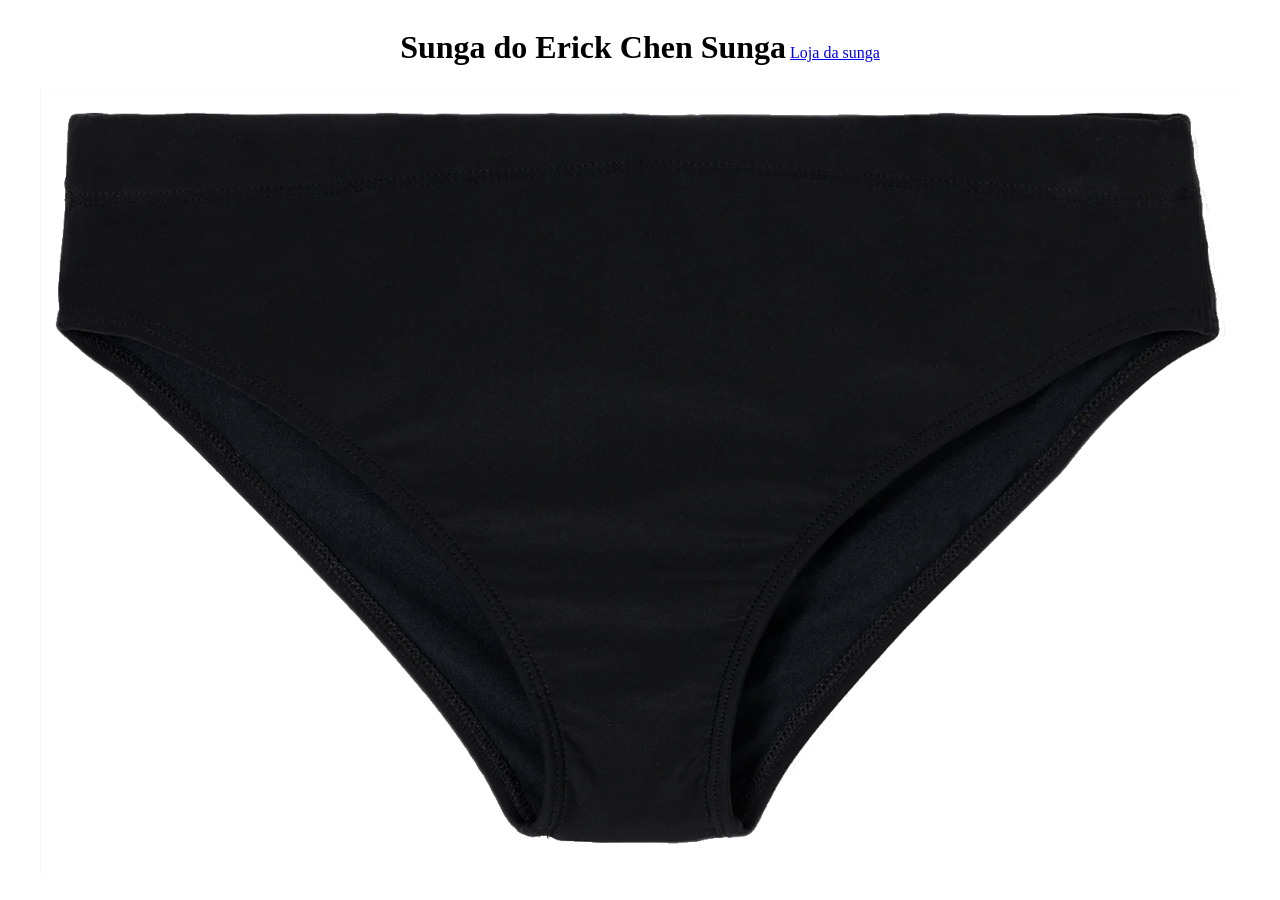
<file: index.html>
<!DOCTYPE html>
<html lang="pt-BR">
<head>
    <meta charset="UTF-8">
    <meta name="viewport" content="width=device-width, initial-scale=1.0">
    <title>Sungas Del Erick</title>
</head>
<center>
    <body>
        <h1 style="display: inline-block;">Sunga do Erick Chen Sunga</h1>
        <a href="loja-da-sunga.html">Loja da sunga</a>
        
    
        <a href="galeria-da-sunga.html">
            <picture>
                <source media="(min-width: 1650px)" srcset="imagens/sunga-max.png">
                <source media="(min-width: 1250px)" srcset="imagens/sunga-1200.png">
                <source media="(min-width: 850px)" srcset="imagens/sunga-800.png">
                <source media="(min-width: 450px)" srcset="imagens/sunga-400.png">
                <source media="(min-width: 250px)" style="width: 50%;" srcset="imagens/sunga-400.png">
                <img src="imagens/sunga-original.png" title="Análise do Especialista: &quot;Definitivamente a Sunga do Erick.&quot;">
            </picture>
        </a>
    
    </body>
</center>
</html>
</file>
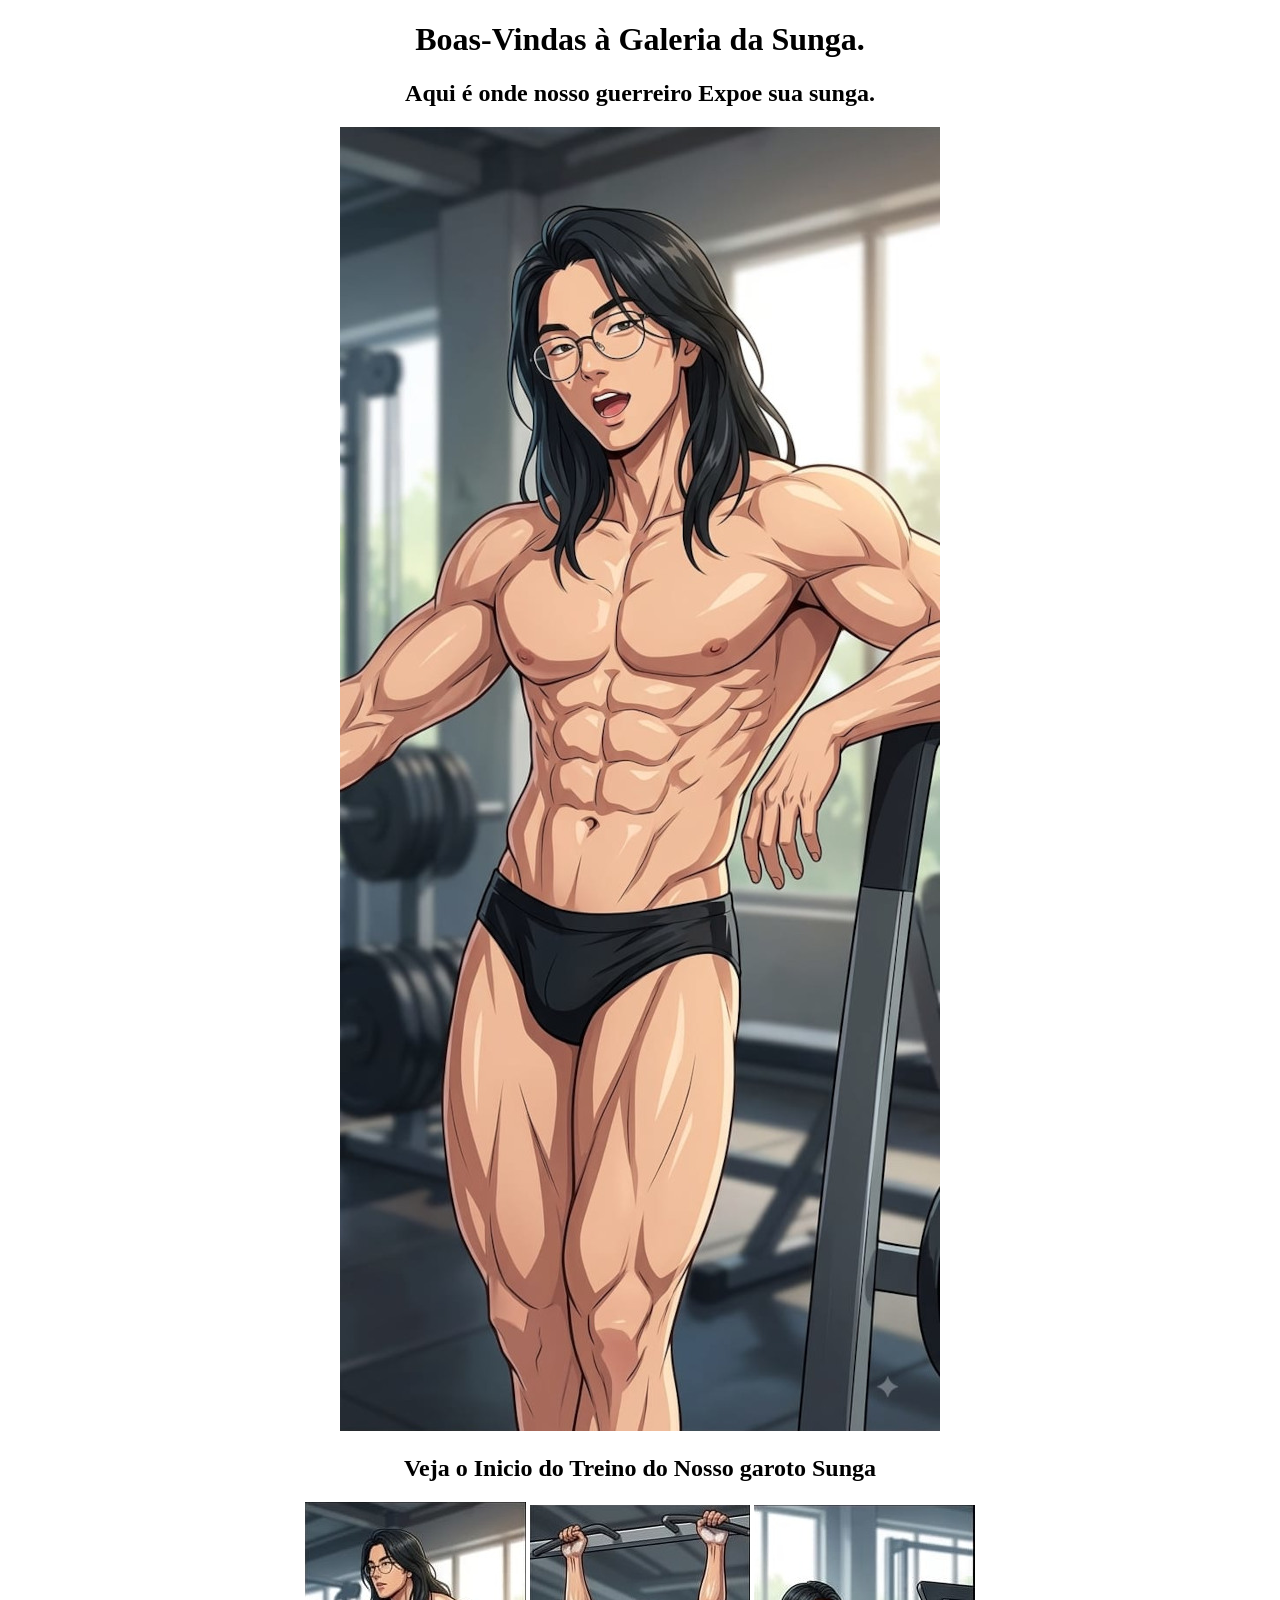
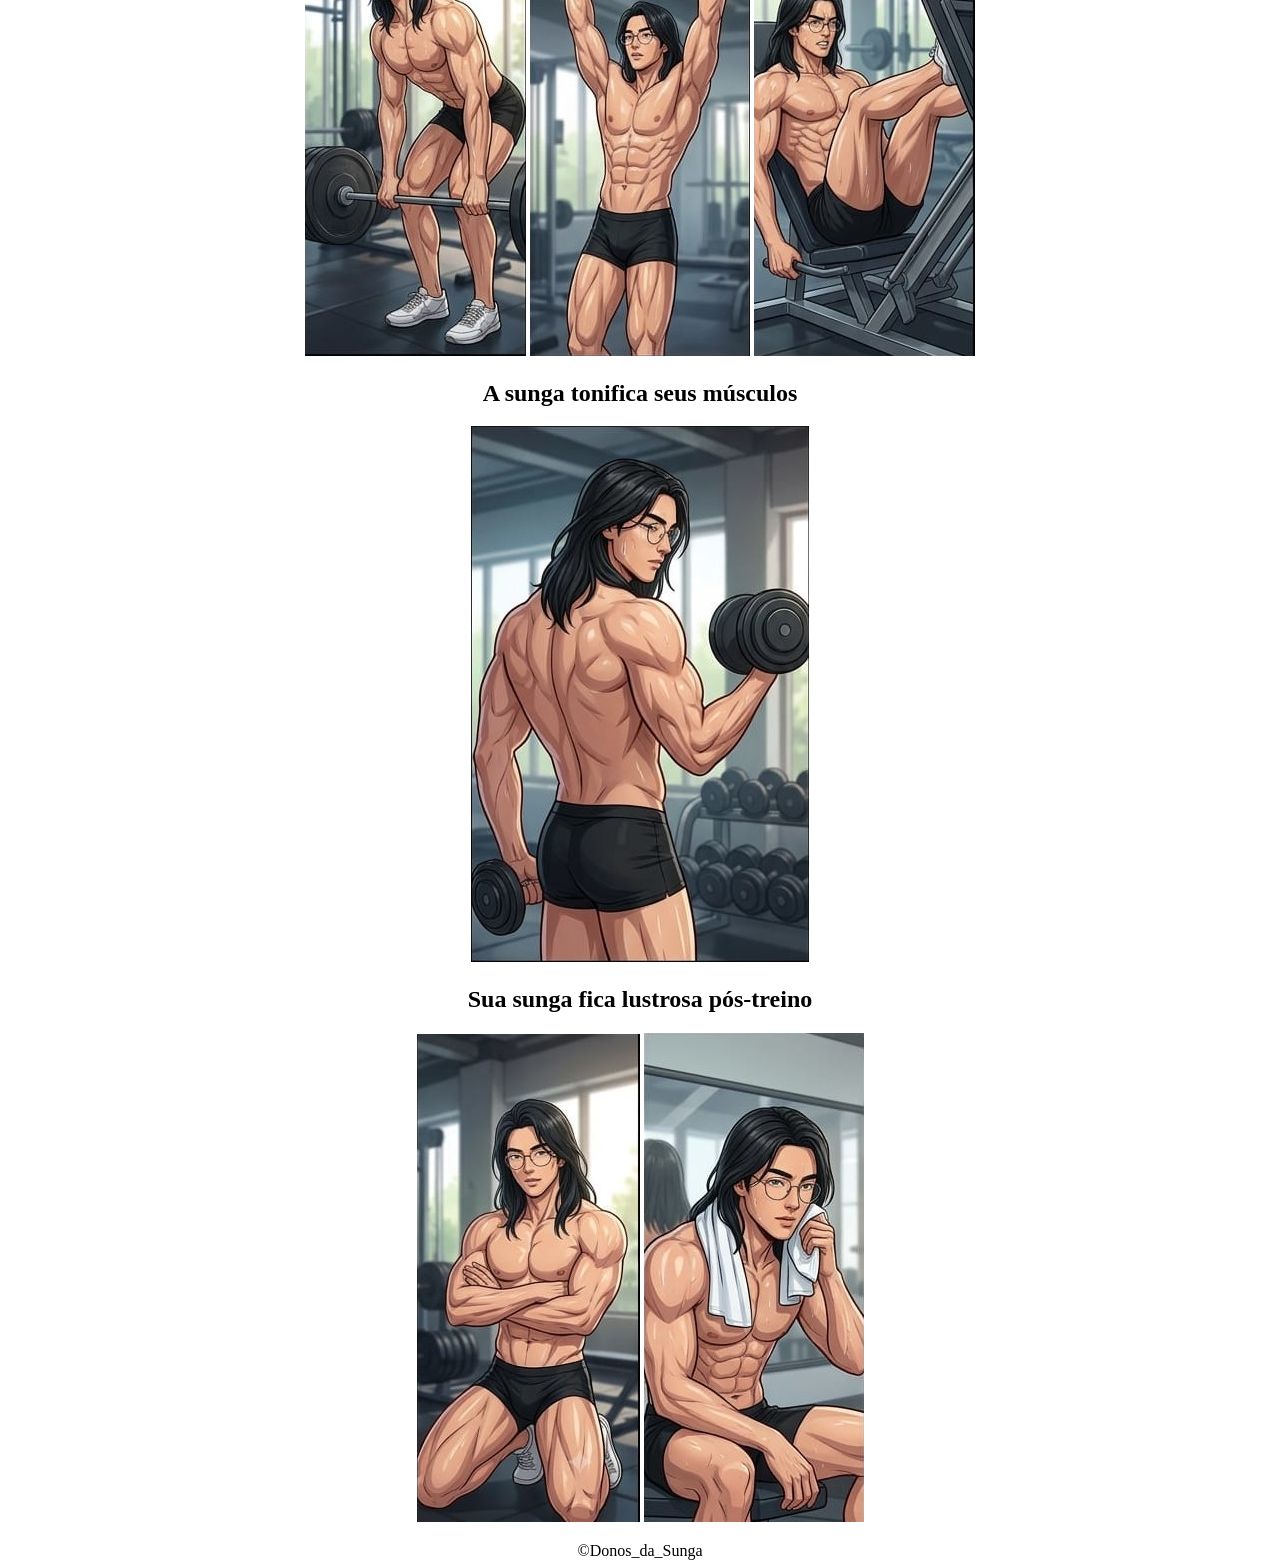
<file: galeria-da-sunga.html>
<!DOCTYPE html>
<html lang="pt-BR">
<head>
    <meta charset="UTF-8">
    <meta name="viewport" content="width=device-width, initial-scale=1.0">
    <title>Galeria da Sunga</title>
</head>
<center>
    <body>
        <h1>Boas-Vindas à Galeria da Sunga.</h1>
        <h2>Aqui é onde nosso guerreiro Expoe sua sunga.</h2>
        <picture>

            <source media="(max-width: 620px)" srcset="imagens/erick-de-sunga-celular.jpeg">
            <img src="imagens/erick-de-sunga.jpeg" alt="">

        </picture>
        
        <figure>
    
            <figcaption><h2>Veja o Inicio do Treino do Nosso garoto Sunga</h2></figcaption>
            <img src="imagens/erick-agacha.jpeg" alt="">
            <img src="imagens/erick-barra.jpeg" alt="">
            <img src="imagens/erick-press.jpeg" alt="">
    
        </figure>

        <picture>

            <figcaption><h2>A sunga tonifica seus músculos</h2></figcaption>
            <img src="imagens/erick-biceps.jpeg" alt="">

        </picture>

        <figure>

            <figcaption><h2>Sua sunga fica lustrosa pós-treino</h2></figcaption>
            <img src="imagens/erick-exposto.jpeg" alt="">
            <img src="imagens/erick-limpo.jpeg" alt="">

        </figure>

        <footer>&copy;Donos_da_Sunga</footer>
    </body>
</center>
</html>
</file>
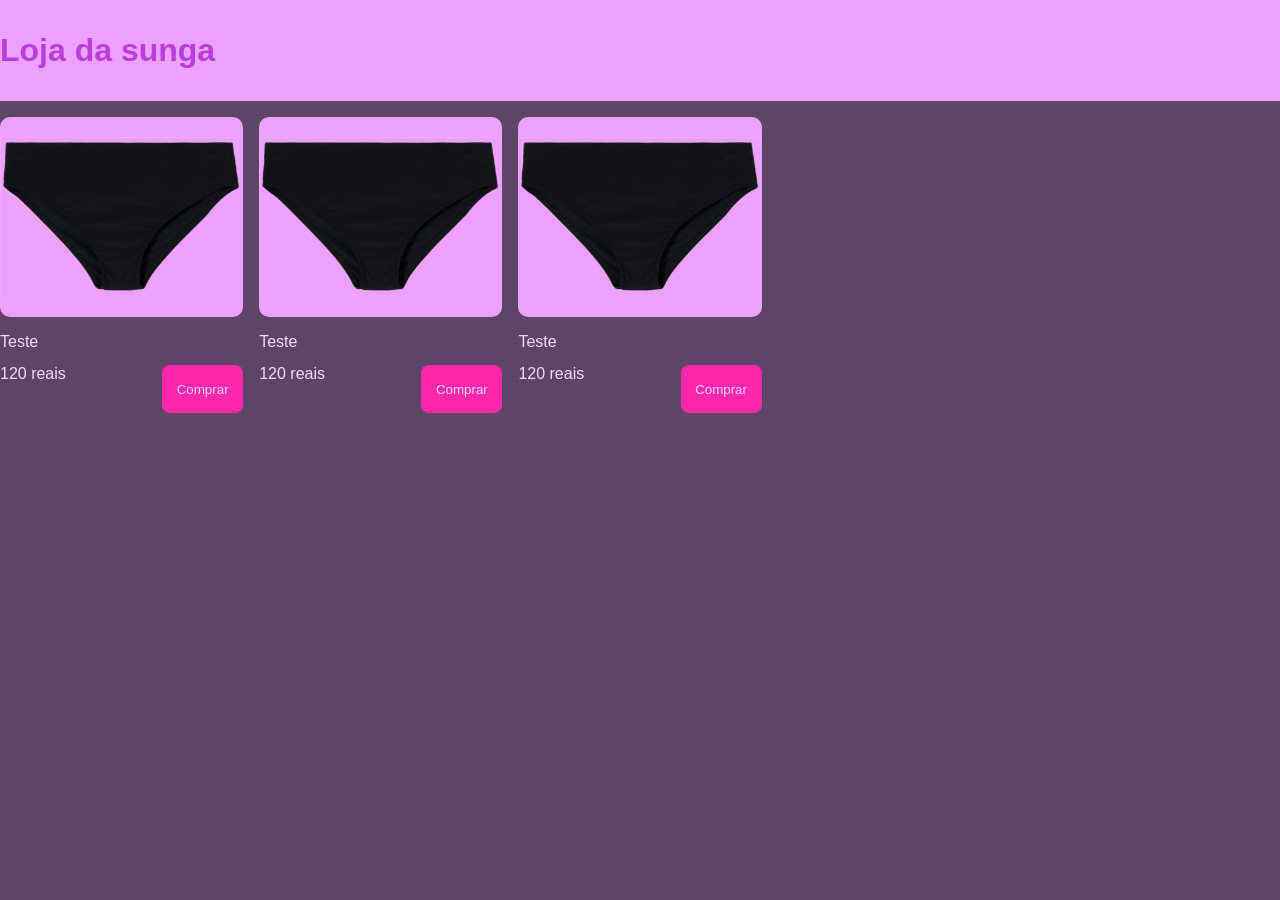
<file: loja-da-sunga.html>
<!DOCTYPE html>
<html lang="en">
<head>
    <meta charset="UTF-8">
    <meta name="viewport" content="width=device-width, initial-scale=1.0">
    <title>Loja da sunga</title>
    <link rel="stylesheet" href="styles/loja.css">
</head>
<body>
    <h1 id="header">Loja da sunga</h1>
    <div class="sungas">
        <div class="produto">
            <img class="img-produto" src="imagens/sunga-400.png" alt="">
            <p class="nome-prod">Teste</p>
            <div class="comprar">
                <p class="preco"> 120 reais</p>
                <button class="add-carrinho">Comprar</button>
            </div>
        </div>

        <div class="produto">
            <img class="img-produto" src="imagens/sunga-400.png" alt="">
            <p class="nome-prod">Teste</p>
            <div class="comprar">
                <p class="preco"> 120 reais</p>
                <button class="add-carrinho">Comprar</button>
            </div>
        </div>

        <div class="produto">
            <img class="img-produto" src="imagens/sunga-400.png" alt="">
            <p class="nome-prod">Teste</p>
            <div class="comprar">
                <p class="preco"> 120 reais</p>
                <button class="add-carrinho">Comprar</button>
            </div>
        </div>
    </div>
</body>
</html>
</file>
<file: styles/loja.css>
:root{
    --background-color1: rgb(95, 69, 101);
    --header-background-color: rgb(236, 160, 255);
    --text-color-dark: rgb(186, 62, 218);
    --text-color-light: rgb(246, 212, 255);
    --button-color: rgb(255, 39, 172);
}

body{
    margin: 0;
    font-family: Arial, Helvetica, sans-serif;
    background-color: var(--background-color1);
}


h1{
    color: var(--text-color-dark);
}

#header{
    margin: 0;
    padding-top: 1em;
    padding-bottom: 1em;
    background-color: var(--header-background-color);
    margin-bottom: 0.5em;
}

.sungas{
    display: grid;
    grid-template-columns: 1fr 1fr 1fr 1fr 1fr;
    gap: 1rem;
}

.produto{
    display: grid;
    grid-template-rows: 200px 3em 3em;
}

.img-produto{
    width: 100%;
    height: 100%;
    background-color: var(--header-background-color);
    border-radius: 10px;
    object-fit: contain;
}

.nome-prod{
    color: var(--text-color-light);
    margin-bottom: 0;
}

.comprar{
    display: grid;
    grid-template-columns: 2fr 1fr;
}

.preco{
    color: var(--text-color-light);
    margin: 0;
    display: inline-block;
}

.add-carrinho{
    justify-content: end;
    text-align: center;
    border: none;
    border-radius: 8px;
    background-color: var(--button-color);
    color: var(--text-color-light);
}

.add-carrinho:hover{
    filter: brightness(92%);
}

.add-carrinho:active{
    filter: brightness(85%);
}

@media(max-width: 480px){
    .sungas{
        grid-template-columns: 1fr;
}
    .produto{
        grid-template-rows: 160px 3em 3em;
        margin-right: 0.5em;
}
}
</file>
